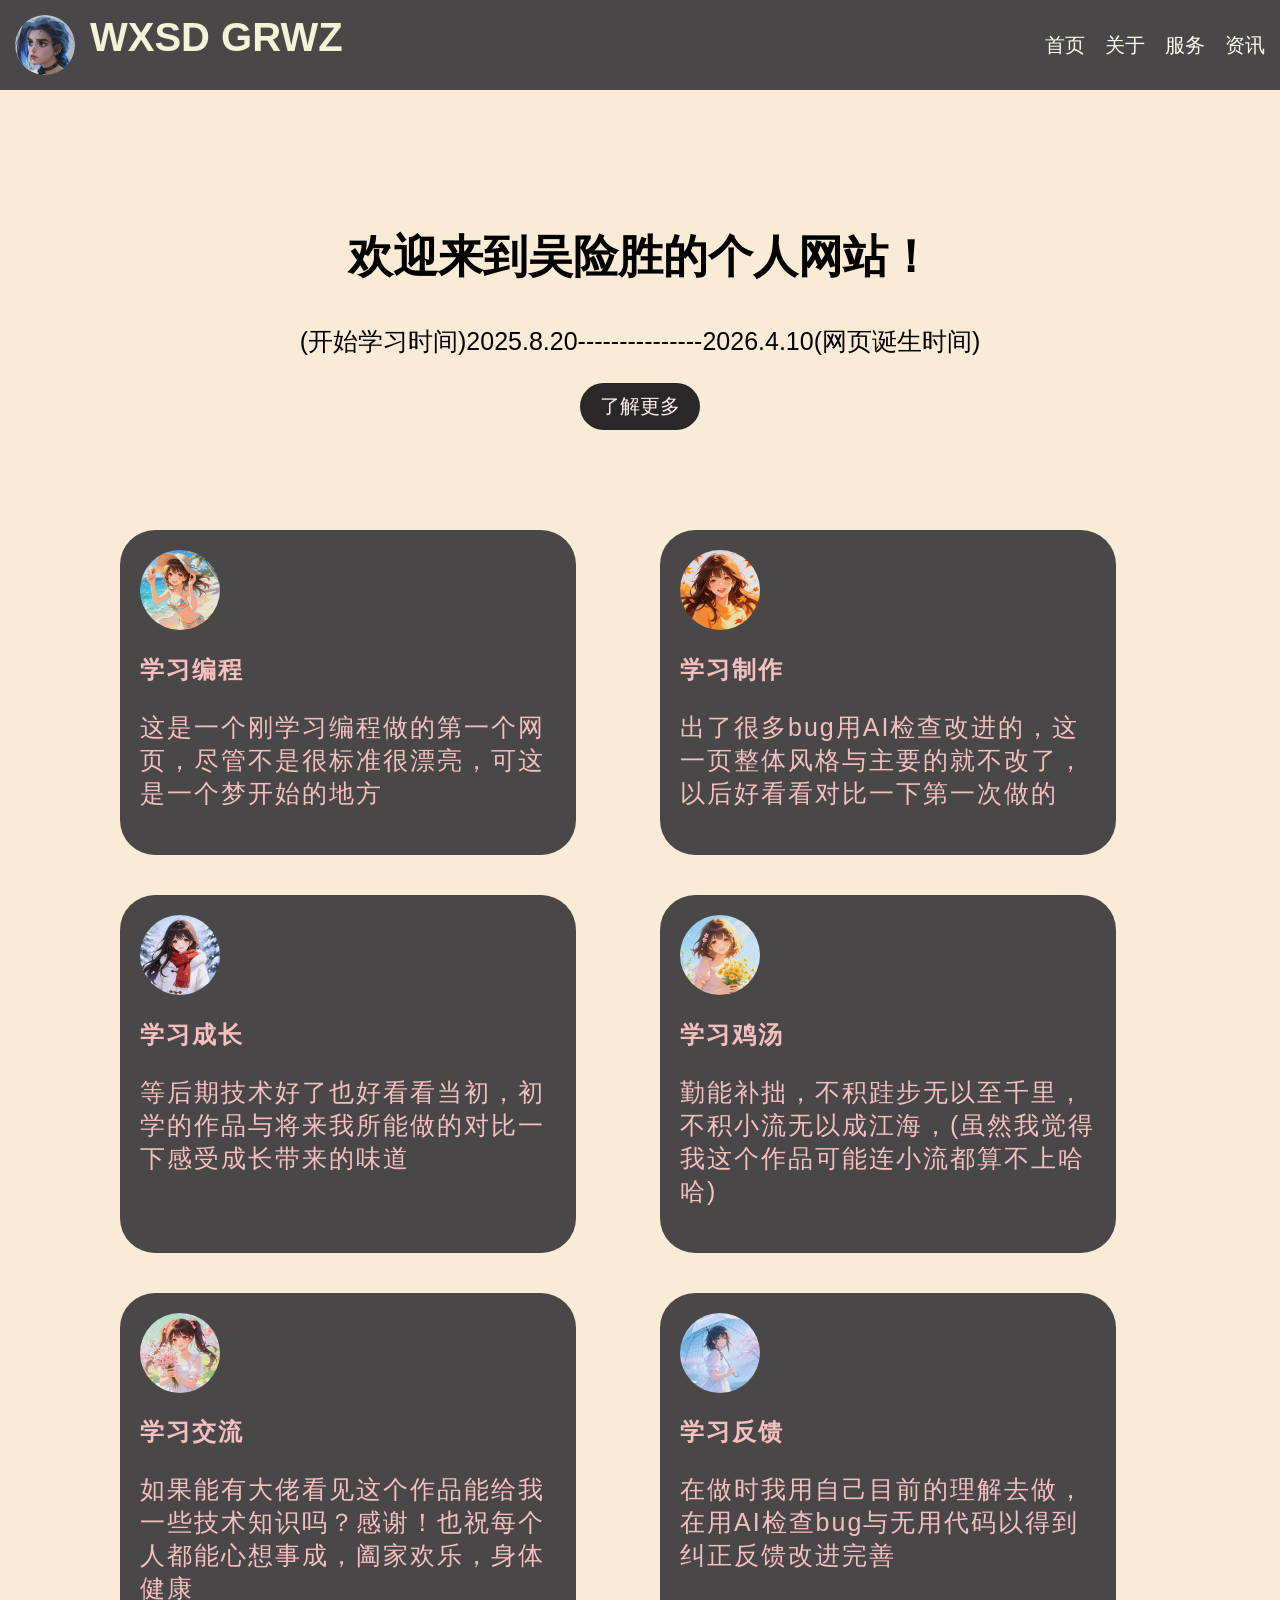
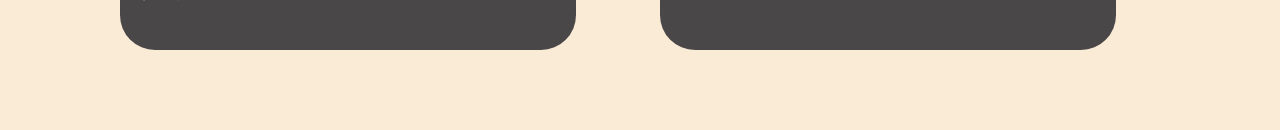
<file: index.html>
<!doctype html>
<html lang="zh-CN">
  <head>
    <meta charset="UTF-8" />
    <meta name="viewport" content="width=device-width, initial-scale=1.0" />
    <title>吴险胜的个人网站</title>
    <link rel="icon" type="image/x-icon" href="wytbtx.png" />
    <link rel="stylesheet" href="dhl.css" />
    <script>
      // 判断是否为移动端设备
      function isMobile() {
        return /Android|webOS|iPhone|iPad|iPod|BlackBerry|IEMobile|Opera Mini/i.test(
          navigator.userAgent,
        );
      }

      // 如果是移动端，跳转到你的手机页
      if (isMobile()) {
        // 这里改成你的移动端网址
        window.location.href = "ydd.html";
        // 或相对路径：window.location.href = "/mobile/index.html";
      }
    </script>
    <style>
      body {
        margin: 0;
        padding: 0;
        font-family: Arial, sans-serif;
        margin-left: auto; /*将导航链接推到右侧*/ /* 替代固定720px，适配不同屏幕 */
        margin-right: auto; /*将导航链接推到左侧*/ /* 替代固定720px，适配不同屏幕 */
      }
      main {
        padding: 50px 100px; /*内边距*/ /* 调整内边距，避免溢出 */
        background-color: antiquewhite; /*背景颜色*/
      }
      main p {
        font-size: 25px;
      }
      .sybt {
        text-align: center;
        padding: 50px 20px;

        font-size: 30px;
      }
      .sybt-js {
        /*大改！学了flex一维布局去做网格布局（二维）还做出来了其他装饰这个页就不做了*/
        /* 修复重复类名问题，改为sybt-js */
        /* 核心：网格布局 - 两列，列宽等分，间距20px */
        display: grid;
        grid-template-columns: repeat(2, 1fr); /* 两列，每列宽度相等 */
        gap: 20px; /* 替代固定height，自适应间距 */ /* 行列之间的间距（替代原有的margin/gap） */
        margin: 40px 0 20px;
        padding: 0 10px; /* 左右留白，避免贴边 */
      }
      .jsk {
        background-color: #494747;
        color: #f4bfbf; /*字体颜色*/
        margin: 10px; /*外边距*/
        padding: 20px; /*内边距*/
        border-radius: 35px; /*边框圆角*/
        letter-spacing: 2px; /*字母间距*/
        width: 80%; /*宽度*/ /* 增加宽度，优化显示 */
      }
      .anlu {
        background-color: #292727;
        border-radius: 35px;
        padding: 10px 20px;
        font-size: 20px;
        color: #fff0f0;
        border: none;
        cursor: pointer;
      }
    </style>
  </head>
  <body>
    <!-- 导航栏 -->
    <nav>
      <div class="logo">
        <img
          class="logo-tp"
          src="wytbtx.png"
          alt="头像logo"
          height="60px"
          width="60px"
        />
        <!--修复重复类名问题-->
        <div class="logo-text">WXSD GRWZ</div>
      </div>

      <div class="dh">
        <a href="index.html">首页</a>
        <a href="gy.html">关于</a>
        <a href="fwyan.html">服务</a>
        <a href="zx.html">资讯</a>
      </div>
    </nav>
    <!-- 主体内容 -->
    <main>
      <!-- 首页内容 -->
      <section class="sybt" id="sy">
        <h1>欢迎来到吴险胜的个人网站！</h1>
        <p>(开始学习时间)2025.8.20---------------2026.4.10(网页诞生时间)</p>
        <a href="gy.html"> <button class="anlu">了解更多</button></a>
      </section>
      <section class="sybt-js">
        <div class="jsk">
          <div>
            <img
              class="logo-tp"
              src="jstp1.png"
              alt="头像"
              width="80"
              height="80"
            />
          </div>
          <h1>学习编程</h1>
          <p>
            这是一个刚学习编程做的第一个网页，尽管不是很标准很漂亮，可这是一个梦开始的地方
          </p>
        </div>
        <div class="jsk">
          <div>
            <img
              class="logo-tp"
              src="jstp2.png"
              alt="头像"
              width="80"
              height="80"
            />
          </div>
          <h1>学习制作</h1>
          <p>
            出了很多bug用AI检查改进的，这一页整体风格与主要的就不改了，以后好看看对比一下第一次做的
          </p>
        </div>
        <div class="jsk">
          <div>
            <img
              class="logo-tp"
              src="jstp3.png"
              alt="头像"
              width="80"
              height="80"
            />
          </div>
          <h1>学习成长</h1>
          <p>
            等后期技术好了也好看看当初，初学的作品与将来我所能做的对比一下感受成长带来的味道
          </p>
        </div>
        <div class="jsk">
          <div>
            <img
              class="logo-tp"
              src="jstp4.png"
              alt="头像"
              width="80"
              height="80"
            />
          </div>
          <h1>学习鸡汤</h1>
          <p>
            勤能补拙，不积跬步无以至千里，不积小流无以成江海，(虽然我觉得我这个作品可能连小流都算不上哈哈)
          </p>
        </div>
        <div class="jsk">
          <div>
            <img
              class="logo-tp"
              src="jstp5.png"
              alt="头像"
              width="80"
              height="80"
            />
          </div>
          <h1>学习交流</h1>
          <p>
            如果能有大佬看见这个作品能给我一些技术知识吗？感谢！也祝每个人都能心想事成，阖家欢乐，身体健康
          </p>
        </div>
        <div class="jsk">
          <div>
            <img
              class="logo-tp"
              src="jstp6.png"
              alt="头像"
              width="80"
              height="80"
            />
          </div>
          <h1>学习反馈</h1>
          <p>
            在做时我用自己目前的理解去做，在用AI检查bug与无用代码以得到纠正反馈改进完善
          </p>
        </div>
      </section>
    </main>
  </body>
</html>
</file>
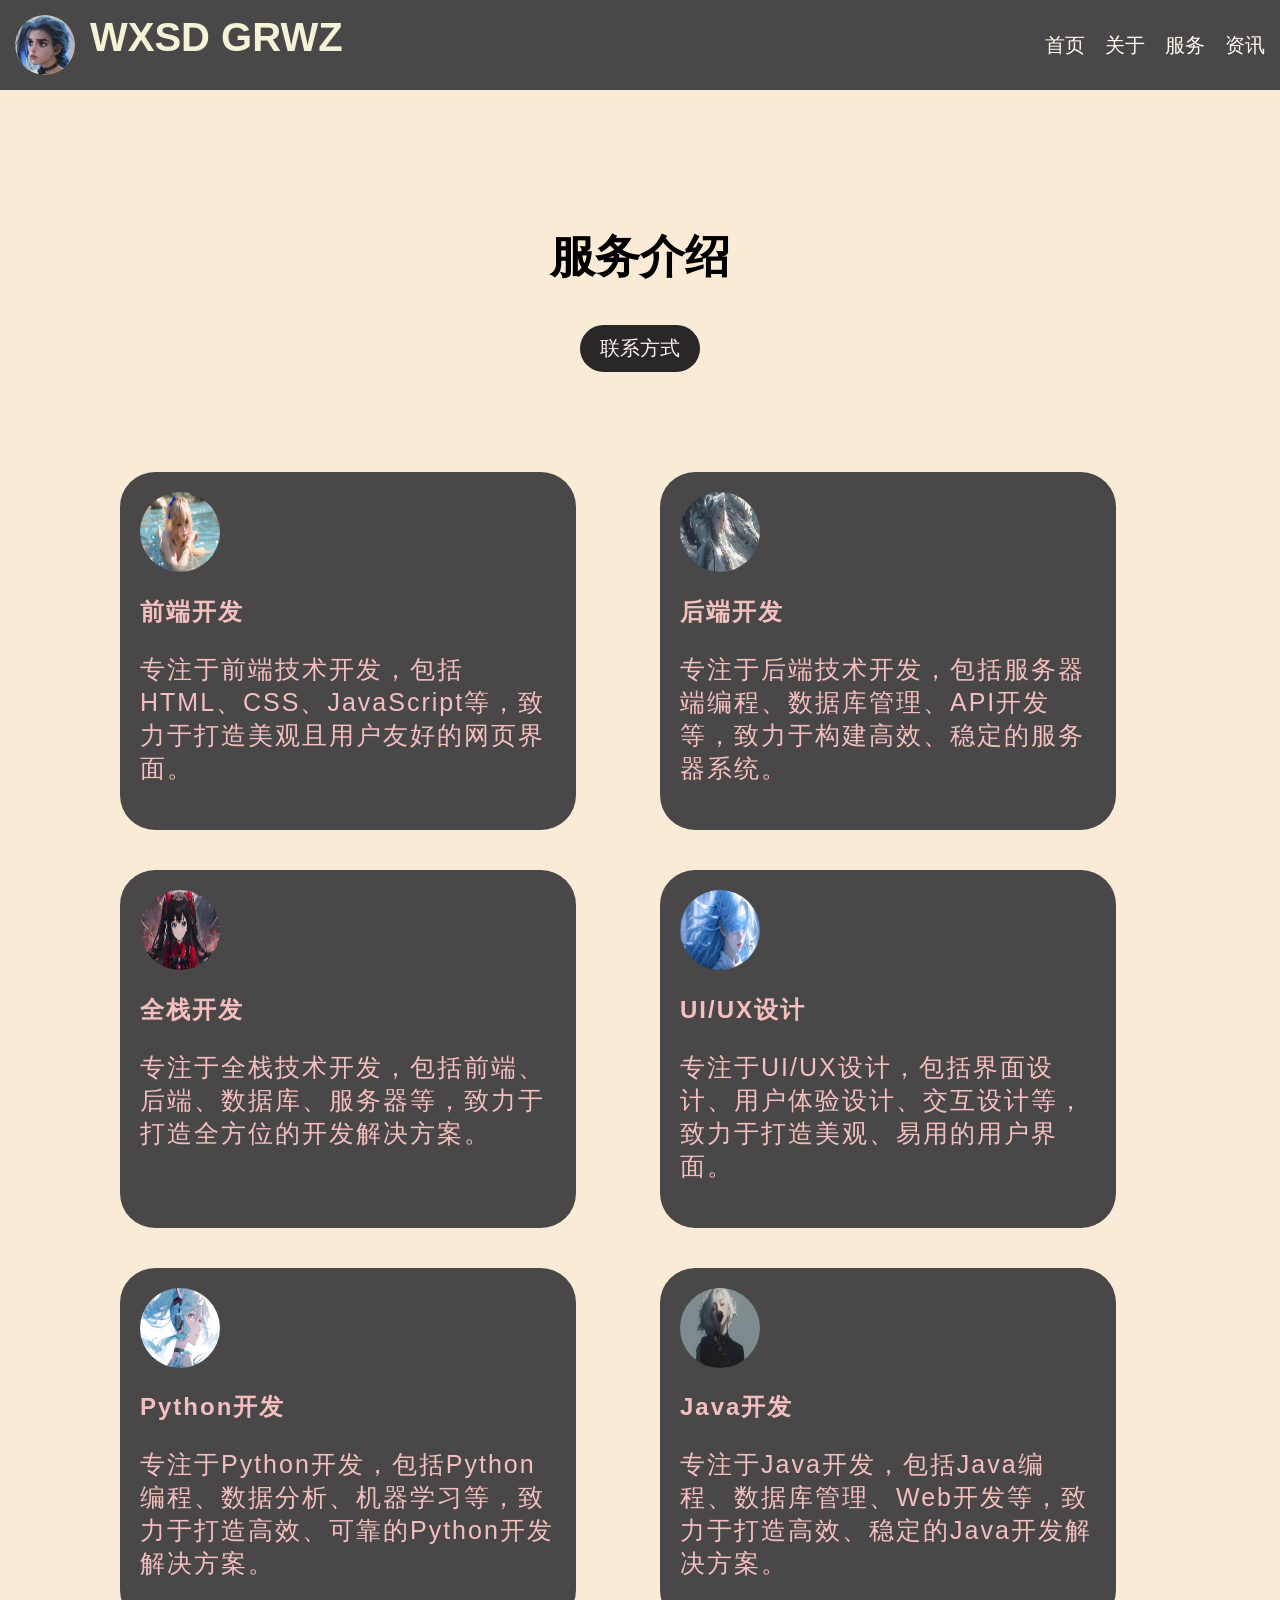
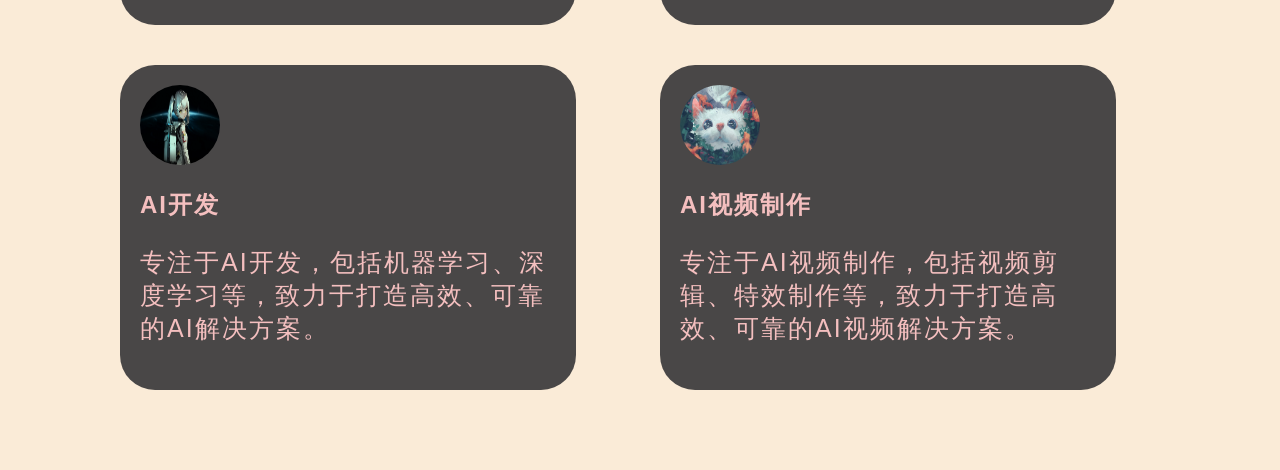
<file: fwyan.html>
<!doctype html>
<html lang="zh-CN">
  <head>
    <meta charset="UTF-8" />
    <meta name="viewport" content="width=device-width, initial-scale=1.0" />
    <title>吴险胜的个人网站</title>
    <link rel="stylesheet" href="dhl.css" />
    <link rel="icon" type="image/x-icon" href="wytbtx.png" />
    <style>
      body {
        margin: 0;
        padding: 0;
        font-family: Arial, sans-serif;
        margin-left: auto; /*将导航链接推到右侧*/ /* 替代固定720px，适配不同屏幕 */
        margin-right: auto; /*将导航链接推到左侧*/ /* 替代固定720px，适配不同屏幕 */
      }
      main {
        padding: 50px 100px; /*内边距*/ /* 调整内边距，避免溢出 */
        background-color: antiquewhite; /*背景颜色*/
      }
      main p {
        font-size: 25px;
      }
      .sybt {
        text-align: center;
        padding: 50px 20px;

        font-size: 30px;
      }
      .sybt-js {
        /*大改！学了flex一维布局去做网格布局（二维）还做出来了其他装饰这个页就不做了*/
        /* 修复重复类名问题，改为sybt-js */
        /* 核心：网格布局 - 两列，列宽等分，间距20px */
        display: grid;
        grid-template-columns: repeat(2, 1fr); /* 两列，每列宽度相等 */
        gap: 20px; /* 替代固定height，自适应间距 */ /* 行列之间的间距（替代原有的margin/gap） */
        margin: 40px 0 20px;
        padding: 0 10px; /* 左右留白，避免贴边 */
      }
      .jsk {
        background-color: #494747;
        color: #f4bfbf; /*字体颜色*/
        margin: 10px; /*外边距*/
        padding: 20px; /*内边距*/
        border-radius: 35px; /*边框圆角*/
        letter-spacing: 2px; /*字母间距*/
        width: 80%; /*宽度*/ /* 增加宽度，优化显示 */
      }
      .anlu {
        background-color: #292727;
        border-radius: 35px;
        padding: 10px 20px;
        font-size: 20px;
        color: #fff0f0;
        border: none;
        cursor: pointer;
      }
    </style>
  </head>
  <body>
    <!-- 导航栏 -->
    <nav>
      <div class="logo">
        <img
          class="logo-tp"
          src="wytbtx.png"
          alt="头像logo"
          height="60px"
          width="60px"
        />
        <!--修复重复类名问题-->
        <div class="logo-text">WXSD GRWZ</div>
      </div>

      <div class="dh">
        <a href="index.html">首页</a>
        <a href="gy.html">关于</a>
        <a href="fwyan.html">服务</a>
        <a href="zx.html">资讯</a>
      </div>
    </nav>
    <!-- 主体内容 -->
    <main>
      <!-- 首页内容 -->
      <section class="sybt" id="sy">
        <h1>服务介绍</h1>
        <a href="gy.html#fwlx" target="_blank">
          <button class="anlu">联系方式</button></a
        >
      </section>
      <section class="sybt-js">
        <div class="jsk">
          <div>
            <img
              class="logo-tp"
              src="fwtp.png"
              alt="头像"
              width="80"
              height="80"
            />
          </div>
          <h1>前端开发</h1>
          <p>
            专注于前端技术开发，包括HTML、CSS、JavaScript等，致力于打造美观且用户友好的网页界面。
          </p>
        </div>
        <div class="jsk">
          <div>
            <img
              class="logo-tp"
              src="fw2.png"
              alt="头像"
              width="80"
              height="80"
            />
          </div>
          <h1>后端开发</h1>
          <p>
            专注于后端技术开发，包括服务器端编程、数据库管理、API开发等，致力于构建高效、稳定的服务器系统。
          </p>
        </div>
        <div class="jsk">
          <div>
            <img
              class="logo-tp"
              src="fw3.png"
              alt="头像"
              width="80"
              height="80"
            />
          </div>
          <h1>全栈开发</h1>
          <p>
            专注于全栈技术开发，包括前端、后端、数据库、服务器等，致力于打造全方位的开发解决方案。
          </p>
        </div>
        <div class="jsk">
          <div>
            <img
              class="logo-tp"
              src="fw4.png"
              alt="头像"
              width="80"
              height="80"
            />
          </div>
          <h1>UI/UX设计</h1>
          <p>
            专注于UI/UX设计，包括界面设计、用户体验设计、交互设计等，致力于打造美观、易用的用户界面。
          </p>
        </div>
        <div class="jsk">
          <div>
            <img
              class="logo-tp"
              src="fw5.png"
              alt="头像"
              width="80"
              height="80"
            />
          </div>
          <h1>Python开发</h1>
          <p>
            专注于Python开发，包括Python编程、数据分析、机器学习等，致力于打造高效、可靠的Python开发解决方案。
          </p>
        </div>
        <div class="jsk">
          <div>
            <img
              class="logo-tp"
              src="fw6.png"
              alt="头像"
              width="80"
              height="80"
            />
          </div>
          <h1>Java开发</h1>
          <p>
            专注于Java开发，包括Java编程、数据库管理、Web开发等，致力于打造高效、稳定的Java开发解决方案。
          </p>
        </div>
        <div class="jsk">
          <div>
            <img
              class="logo-tp"
              src="fw7.png"
              alt="头像"
              width="80"
              height="80"
            />
          </div>
          <h1>AI开发</h1>
          <p>
            专注于AI开发，包括机器学习、深度学习等，致力于打造高效、可靠的AI解决方案。
          </p>
        </div>
        <div class="jsk">
          <div>
            <img
              class="logo-tp"
              src="fw9.png"
              alt="头像"
              width="80"
              height="80"
            />
          </div>
          <h1>AI视频制作</h1>
          <p>
            专注于AI视频制作，包括视频剪辑、特效制作等，致力于打造高效、可靠的AI视频解决方案。
          </p>
        </div>
      </section>
    </main>
  </body>
</html>
</file>
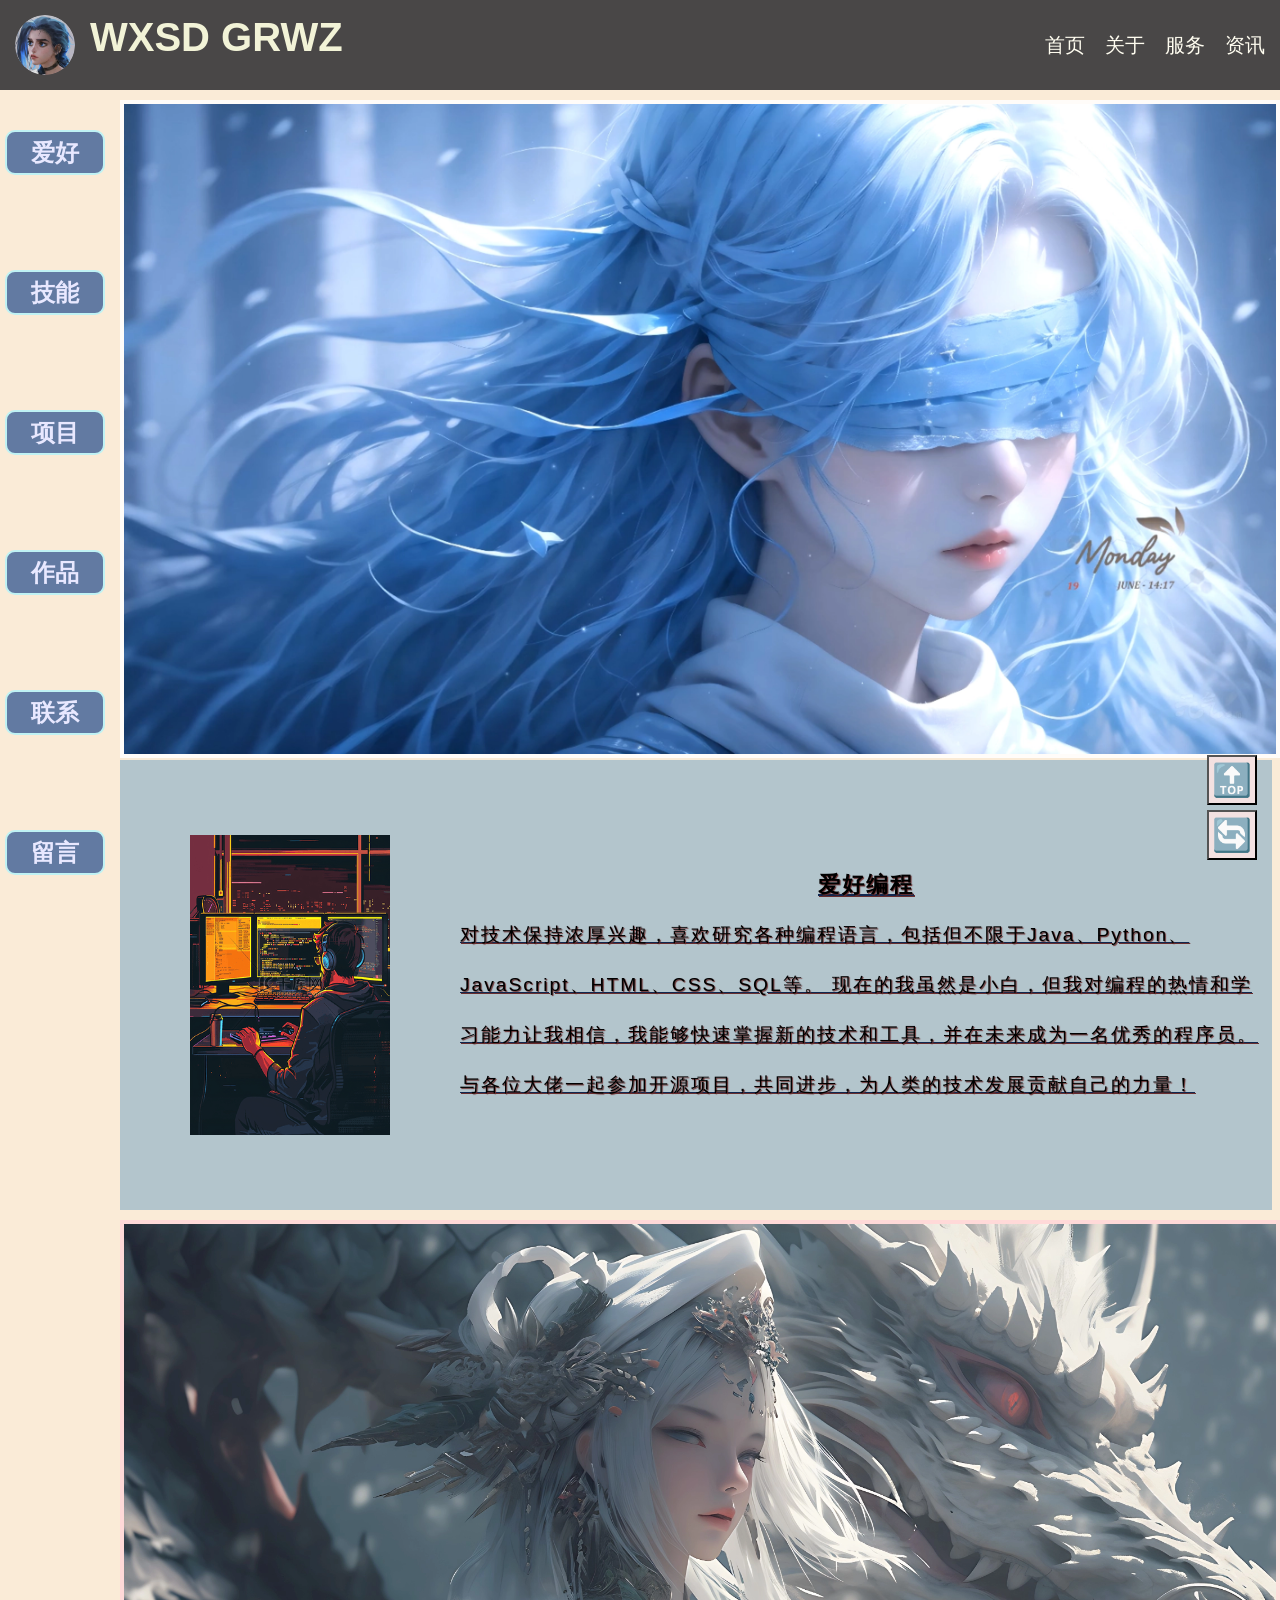
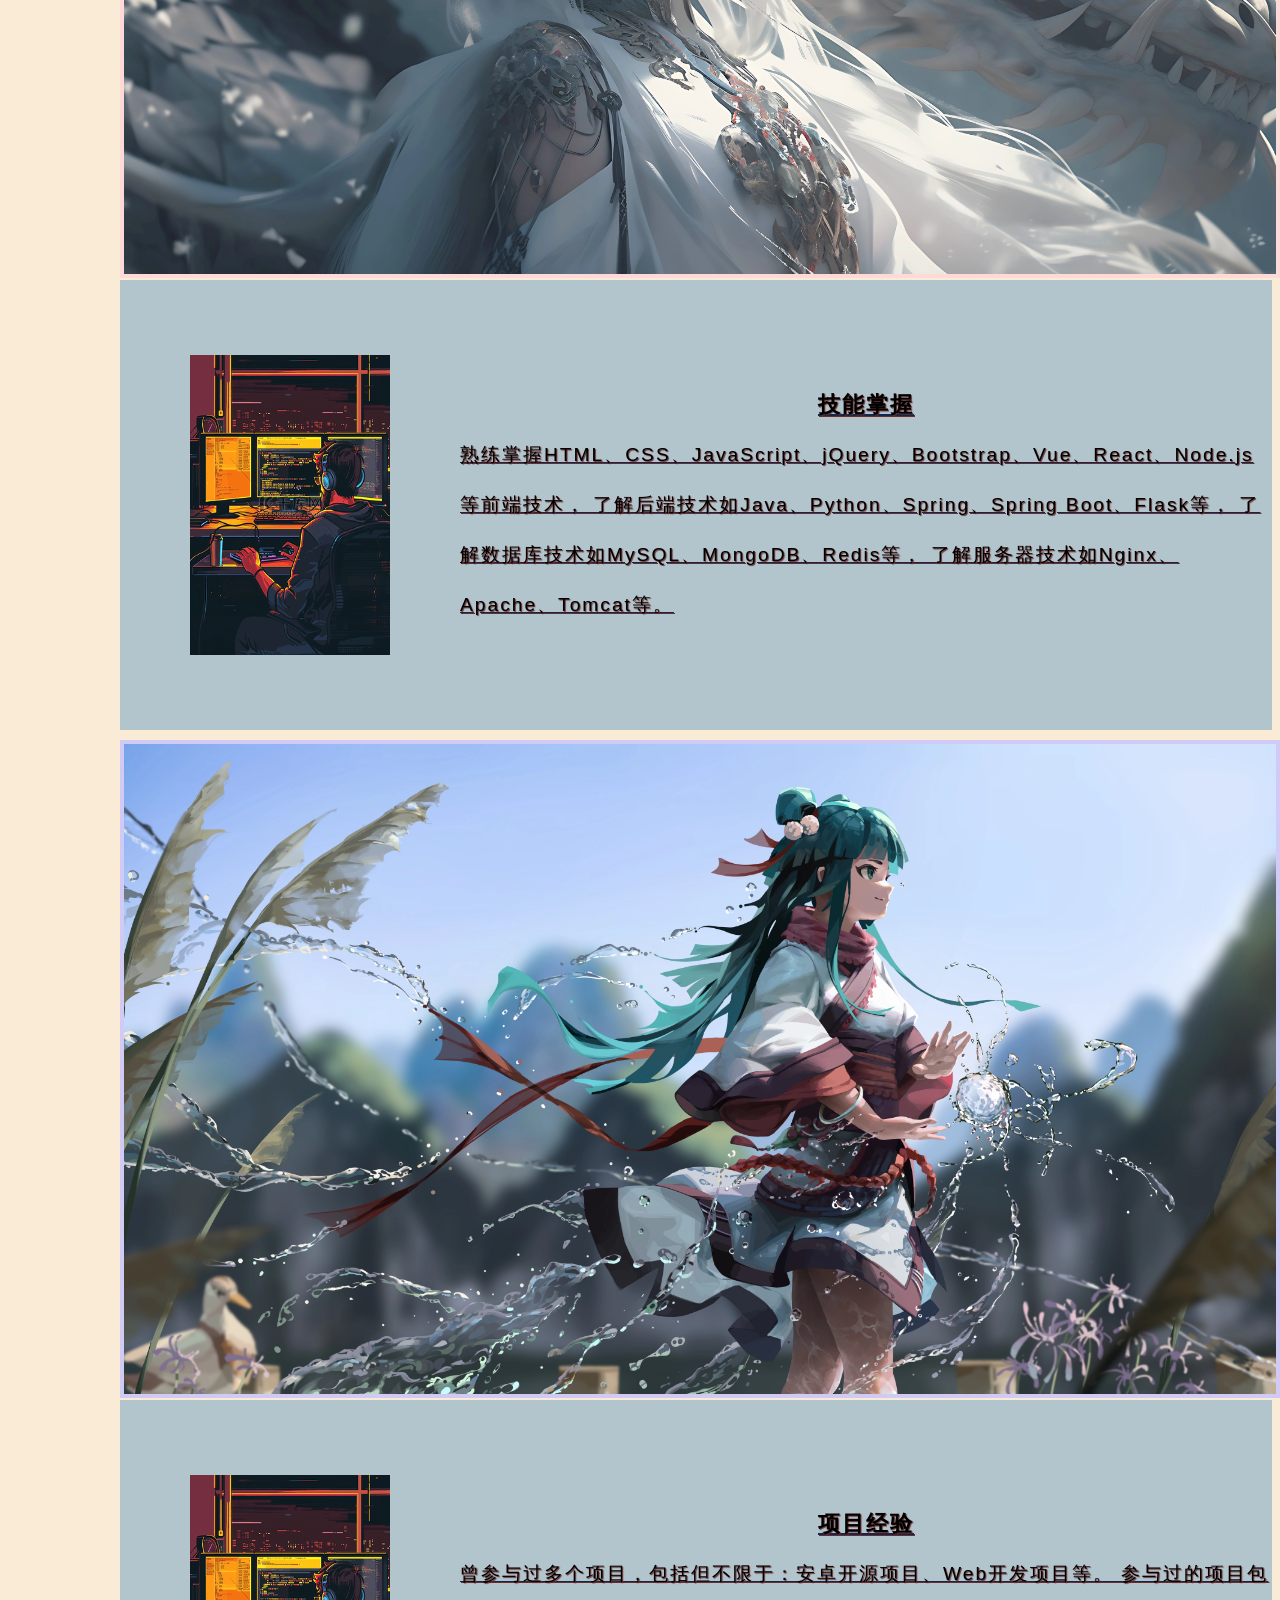
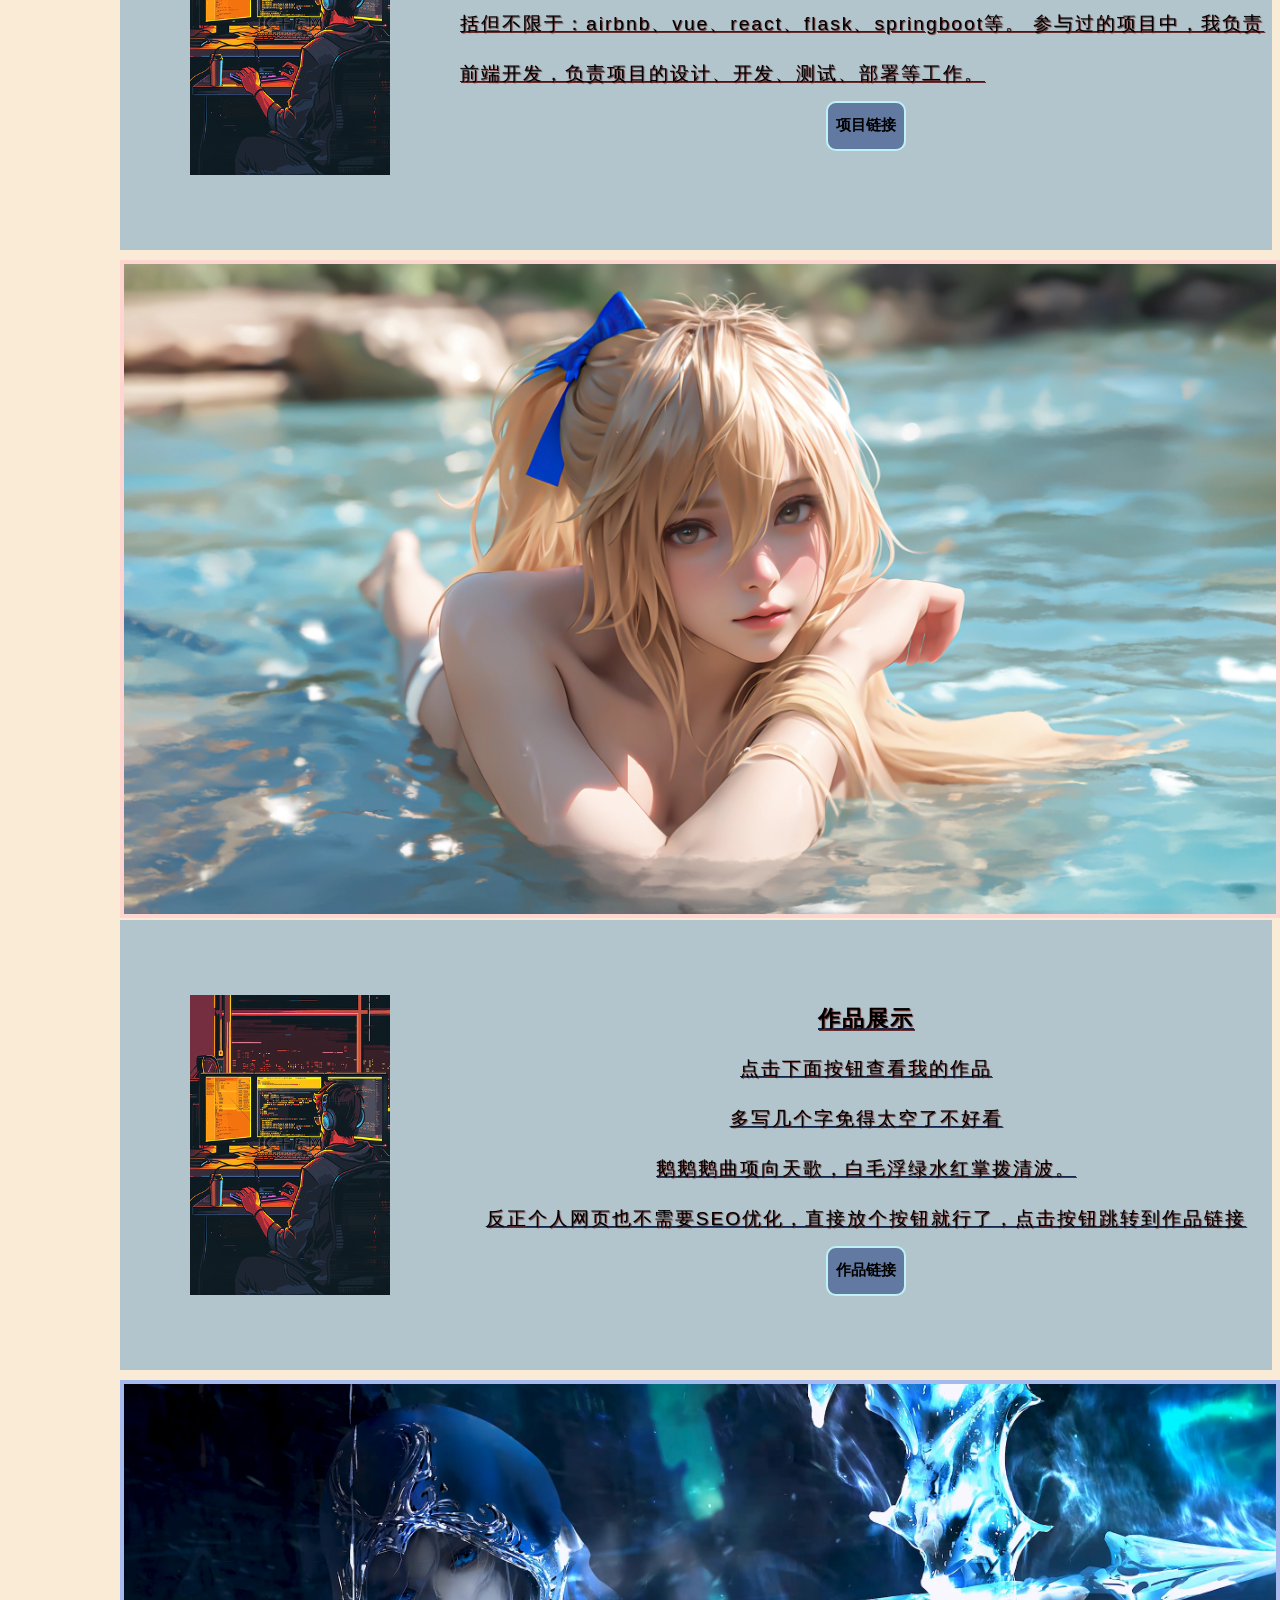
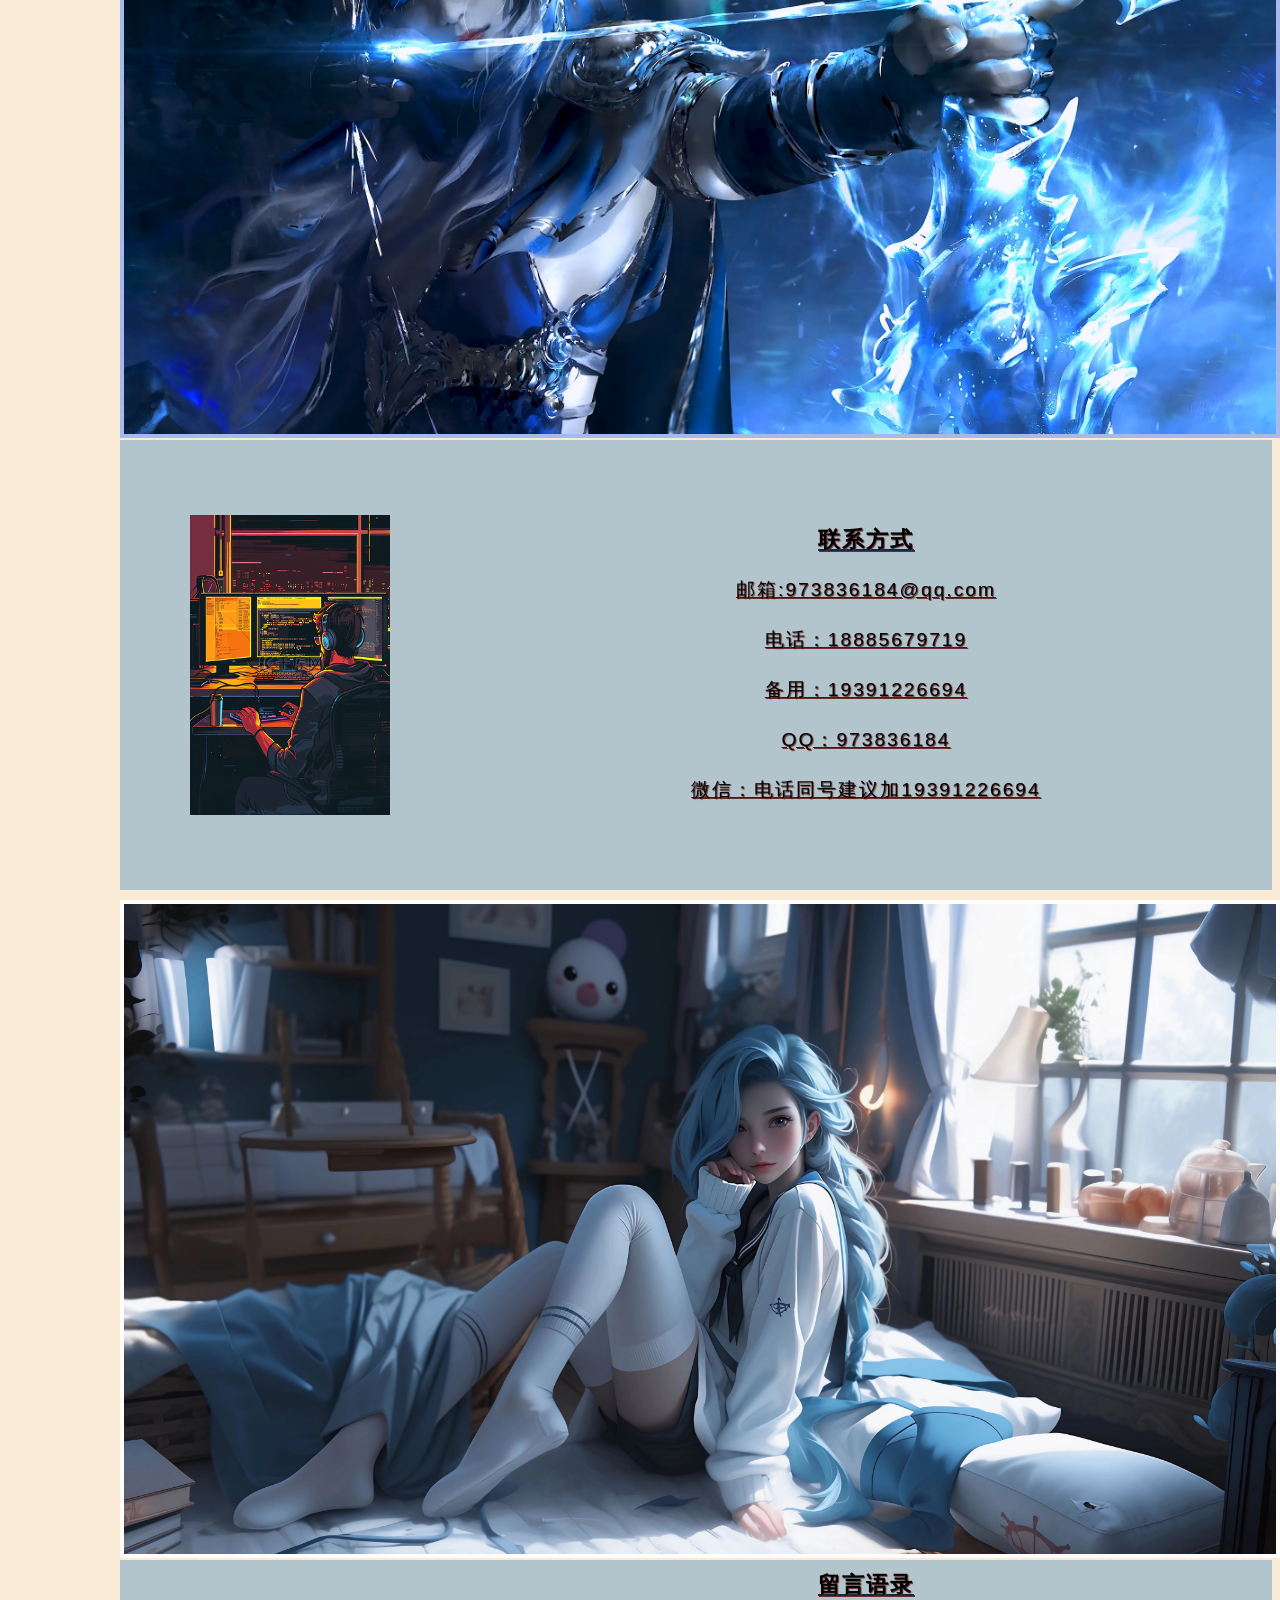
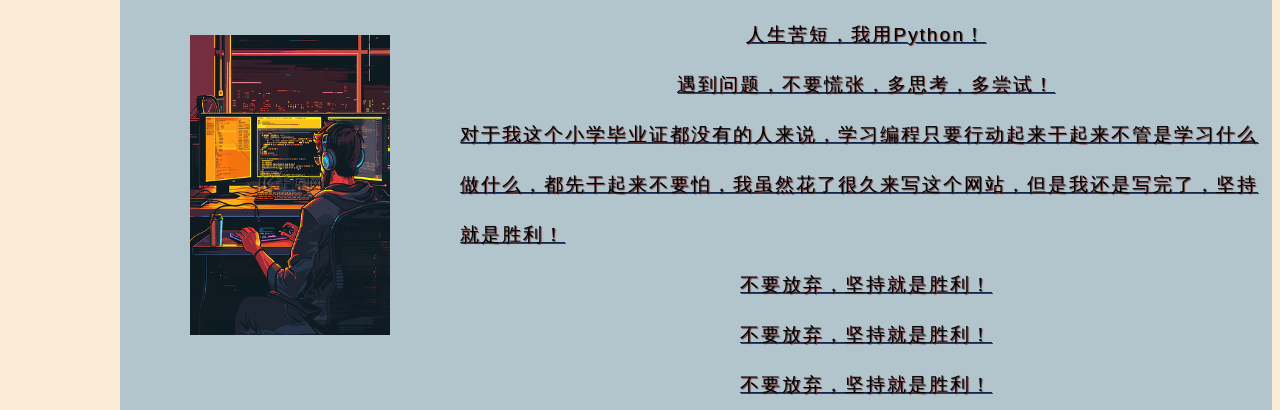
<file: gy.html>
<!doctype html>
<html lang="zh-CN">
  <head>
    <meta charset="UTF-8" />
    <meta name="viewport" content="width=device-width, initial-scale=1.0" />
    <title>吴险胜的个人网站</title>
    <link rel="icon" type="image/x-icon" href="wytbtx.png" />
    <style>
      * {
        margin: 0;
        padding: 0;
      }
      nav {
        /* 找到你现有的导航CSS样式，直接添加这3行即可 */
        /* 原有样式全部保留，不要删！不要改！ */
        /* 只新增下面4行，布局100%不变 */
        position: -webkit-sticky; /*兼容Safari浏览器的sticky*/
        position: sticky;
        display: flex; /*使用flex布局*/
        align-items: center; /*垂直居中对齐*/
        padding: 20px 15px; /*内边距*/
        background-color: #494747; /*背景颜色*/
        height: 50px; /*导航栏高度*/
      }
      .logo {
        display: flex; /*使用flex布局*/
      }
      .logo-tp {
        margin-right: 15px; /*头像与文字之间的间距*/
        border-radius: 50%;
      }
      .logo-text {
        /* 修复重复类名问题 */
        font-size: 40px;
        font-weight: bold;
        color: #f2f3d7;
      }

      .dh {
        display: flex;
        align-items: center;
        margin-left: auto; /*将导航链接推到右侧*/ /* 替代固定720px，适配不同屏幕 */
      }
      .dh a {
        display: flex;
        flex-direction: column;
        color: #fffdf0;
        text-decoration: none;
        font-size: 20px;
        margin-left: 20px;
      }

      .tp-dt {
        height: 500px;
        width: 100%;
        margin: 0;
      }
      .wz-tp {
        height: 300px;
        width: 200px;
      }
      body {
        /*将导航链接推到右侧*/ /* 替代固定720px，适配不同屏幕 */
        margin-right: auto; /*将导航链接推到左侧*/ /* 替代固定720px，适配不同屏幕 */
        font-family: Arial, sans-serif;
        background-color: antiquewhite; /*背景颜色*/
      }
      .ymtz a {
        display: flex;
      }
      .ymtz {
        height: 100%;
        width: 60px;
        margin: 10px;
      }
      .ymtz button {
        width: 100%;
        height: 40px;
        font-size: medium;
      }
      .ejdh {
        position: -webkit-sticky; /*兼容Safari浏览器的sticky*/
        position: sticky;
        z-index: 999;
        display: flex;
        flex-direction: column;
        position: fixed;
      }
      .ejdh-a button {
        width: 100px;
        height: 45px;
        font-size: 150%;
        background-color: #627aa2;
        border: 2px solid #bff2f4;
        border-radius: 10px;
        margin-top: 40px;
        margin-bottom: 55px;
        margin-left: 5px;
        color: rgb(232, 232, 255);
      }
      .fhdb {
        margin: px 2px 0; /*外边距*/ /* 调整外边距，增加左右间距 */
        position: fixed;
        width: 98.2%; /* 占据内容区的宽度 */
        display: flex;
        flex-direction: column;
        justify-content: flex-end; /* 将按钮放在底部 */
        align-items: flex-end; /* 将按钮靠左对齐 */
      }
      .fhdb button {
        position: -webkit-sticky; /*兼容Safari浏览器的sticky*/
        position: sticky;
        top: 0;
        z-index: 999;
        display: flex;
        justify-content: center;
        align-items: center;
        height: 50px;
        width: 50px;
        font-size: xx-large;
        background-color: rgb(243, 225, 225);
        margin: 5px 0 0 0; /* 上右下左 */ /* 调整外边距，增加左右间距 */
      }
      .fhdb a {
        text-decoration: none;
      }
      .gy-ah {
        height: 650px;
        width: 90%;
        margin: 10px 120px 0; /* 上右下左 */ /* 调整外边距，增加左右间距 */
      }
      .dtct {
        transition: transform 0.5s ease-in-out; /* 动画效果 */
        height: 650px;
        width: 100%;
      }
      .gy-ah-ah {
        display: flex;
        align-items: center;
        height: 450px;
        width: 90%;
        background-color: #98b7c9ba;
        margin: 10px 120px 0; /* 上右下左 */ /* 调整外边距，增加左右间距 */
      }

      .xtx {
        margin: 70px;

        width: 200px;
        height: 300px;
      }
      main {
        position: -webkit-sticky; /*兼容Safari浏览器的sticky*/
        position: sticky;
        top: 100px;
      }
      .dtct-xt {
        width: 200px;
        height: 300px;
      }
      .wbjs {
        display: flex;
        flex-direction: column;
        justify-content: center;
        align-items: center;

        height: 400px;
        width: 950px;
        text-decoration: underline;
        text-shadow: #682d2d 1px 1px 1px;
        text-rendering: auto;
        text-decoration-color: #11274f;
        letter-spacing: 2px;
        font-size: 120%;
        line-height: 50px;
      }
    </style>
  </head>
  <body>
    <!-- 导航栏 -->
    <nav>
      <div class="logo">
        <img
          class="logo-tp"
          src="wytbtx.png"
          alt="头像logo"
          height="60px"
          width="60px"
        />
        <!--修复重复类名问题-->
        <div class="logo-text">WXSD GRWZ</div>
      </div>

      <div class="dh">
        <a href="index.html">首页</a>
        <a href="gy.html">关于</a>
        <a href="fwyan.html">服务</a>
        <a href="zx.html">资讯</a>
      </div>
    </nav>
    <!-- 二级导航 -->
    <div class="ejdh">
      <a class="ejdh-a" href="#ah"
        ><button><b>爱好</b></button></a
      >
      <a class="ejdh-a" href="#jn"
        ><button><b>技能</b></button></a
      >
      <a class="ejdh-a" href="#xm"
        ><button><b>项目</b></button></a
      >
      <a class="ejdh-a" href="#zp"
        ><button><b>作品</b></button></a
      >
      <a class="ejdh-a" href="#lx" id="fwtz"
        ><button><b>联系</b></button></a
      >
      <a class="ejdh-a" href="#ly"
        ><button><b>留言</b></button></a
      >
    </div>
    <!-- 内容 -->
    <main>
      <div class="gy">
        <div class="gy-ah">
          <img
            style="border: #ffffffda solid 4px"
            class="dtct"
            src="fw4.png"
            alt="动图"
            title="图片来源于网络只是用于学习"
          />
        </div>
        <div class="fhdb">
          <a id="zd" href="#"><button class="fhdb-an">🔝</button></a>
          <a id="sx" href=""><button class="fhdb-sx">🔄️</button></a>
        </div>
        <div class="gy-ah-ah" id="ah">
          <div class="xtx">
            <img
              class="dtct-xt"
              src="aihaoxt.png"
              alt="爱好图片"
              title="图片来源于网络只是用于学习"
            />
          </div>
          <div class="wbjs">
            <h3>爱好编程</h3>
            <p>
              对技术保持浓厚兴趣，喜欢研究各种编程语言，包括但不限于Java、Python、JavaScript、HTML、CSS、SQL等。
              现在的我虽然是小白，但我对编程的热情和学习能力让我相信，我能够快速掌握新的技术和工具，并在未来成为一名优秀的程序员。
              与各位大佬一起参加开源项目，共同进步，为人类的技术发展贡献自己的力量！
            </p>
          </div>
        </div>
        <!--返回顶部按钮与刷新按钮 -->

        <div class="gy-ah">
          <img
            style="border: #ffd8d8f0 solid 4px"
            class="dtct"
            src="fw2.png"
            alt="图片"
            title="图片来源于网络只是用于学习"
          />
        </div>
        <div class="gy-ah-ah" id="jn">
          <div class="xtx">
            <img
              class="dtct-xt"
              src="aihaoxt.png"
              alt="爱好图片"
              title="图片来源于网络只是用于学习"
            />
          </div>
          <div class="wbjs">
            <h3>技能掌握</h3>
            <p>
              熟练掌握HTML、CSS、JavaScript、jQuery、Bootstrap、Vue、React、Node.js等前端技术，
              了解后端技术如Java、Python、Spring、Spring Boot、Flask等，
              了解数据库技术如MySQL、MongoDB、Redis等，
              了解服务器技术如Nginx、Apache、Tomcat等。
            </p>
          </div>
        </div>
        <!--返回顶部按钮与刷新按钮 -->

        <div class="gy-ah">
          <img
            style="border: #bfbdffb6 solid 4px"
            class="dtct"
            src="fw8.png"
            alt="图片"
            title="图片来源于网络只是用于学习"
          />
        </div>
        <div class="gy-ah-ah" id="xm">
          <div class="xtx">
            <img
              class="dtct-xt"
              src="aihaoxt.png"
              alt="爱好图片"
              title="图片来源于网络只是用于学习"
            />
          </div>
          <div class="wbjs">
            <h3>项目经验</h3>
            <p>
              曾参与过多个项目，包括但不限于：安卓开源项目、Web开发项目等。
              参与过的项目包括但不限于：airbnb、vue、react、flask、springboot等。
              参与过的项目中，我负责前端开发，负责项目的设计、开发、测试、部署等工作。
            </p>
            <a href="zx.html#xm" target="_blank"
              ><button
                style="
                  height: 50px;
                  width: 80px;
                  background-color: #627aa2;
                  border: 2px solid #bff2f4;
                  border-radius: 10px;
                  font-size: 80%;
                "
              >
                <b>项目链接</b>
              </button></a
            >
          </div>
        </div>
        <!--返回顶部按钮与刷新按钮 -->

        <div class="gy-ah">
          <img
            style="border: #ffd2d2da solid 4px"
            class="dtct"
            src="fwtp.png"
            alt="图片"
            title="图片来源于网络只是用于学习"
          />
        </div>
        <div class="gy-ah-ah" id="zp">
          <div class="xtx">
            <img
              class="dtct-xt"
              src="aihaoxt.png"
              alt="爱好图片"
              title="图片来源于网络只是用于学习"
            />
          </div>
          <div class="wbjs">
            <h3>作品展示</h3>
            <p>点击下面按钮查看我的作品</p>
            <p>多写几个字免得太空了不好看</p>
            <p>鹅鹅鹅曲项向天歌，白毛浮绿水红掌拨清波。</p>
            反正个人网页也不需要SEO优化，直接放个按钮就行了，点击按钮跳转到作品链接
            <a href="zx.html#zp" target="_blank"
              ><button
                style="
                  height: 50px;
                  width: 80px;
                  background-color: #627aa2;
                  border: 2px solid #bff2f4;
                  border-radius: 10px;
                  font-size: 80%;
                "
              >
                <b>作品链接</b>
              </button></a
            >
          </div>
        </div>
        <!--返回顶部按钮与刷新按钮 -->

        <div class="gy-ah">
          <img
            style="border: #86a7f6ba solid 4px"
            class="dtct"
            src="gyct4.png"
            alt="图片"
            title="图片来源于网络只是用于学习"
          />
        </div>
        <div class="gy-ah-ah" id="lx">
          <div class="xtx">
            <img
              class="dtct-xt"
              src="aihaoxt.png"
              alt="爱好图片"
              title="图片来源于网络只是用于学习"
            />
          </div>
          <div class="wbjs" id="fwlx">
            <h3>联系方式</h3>
            <p>邮箱:973836184@qq.com</p>
            <p>电话：18885679719</p>
            <p>备用：19391226694</p>
            <p>QQ：973836184</p>
            <p>微信：电话同号建议加19391226694</p>
          </div>
        </div>
        <!--返回顶部按钮与刷新按钮 -->

        <div class="gy-ah">
          <img
            style="border: #ffffffda solid 4px"
            class="dtct"
            src="gyct5.png"
            alt="图片"
            title="图片来源于网络只是用于学习"
          />
        </div>
        <div class="gy-ah-ah" id="ly">
          <div class="xtx">
            <img
              class="dtct-xt"
              src="aihaoxt.png"
              alt="爱好图片"
              title="图片来源于网络只是用于学习"
            />
          </div>
          <div class="wbjs">
            <h3>留言语录</h3>
            <p>人生苦短，我用Python！</p>
            <p>遇到问题，不要慌张，多思考，多尝试！</p>
            <p>
              对于我这个小学毕业证都没有的人来说，学习编程只要行动起来干起来不管是学习什么做什么，都先干起来不要怕，我虽然花了很久来写这个网站，但是我还是写完了，坚持就是胜利！
            </p>
            <p>不要放弃，坚持就是胜利！</p>
            <p>不要放弃，坚持就是胜利！</p>
            <p>不要放弃，坚持就是胜利！</p>
          </div>
        </div>
        <!--返回顶部按钮与刷新按钮 -->
      </div>
    </main>
  </body>
</html>
</file>
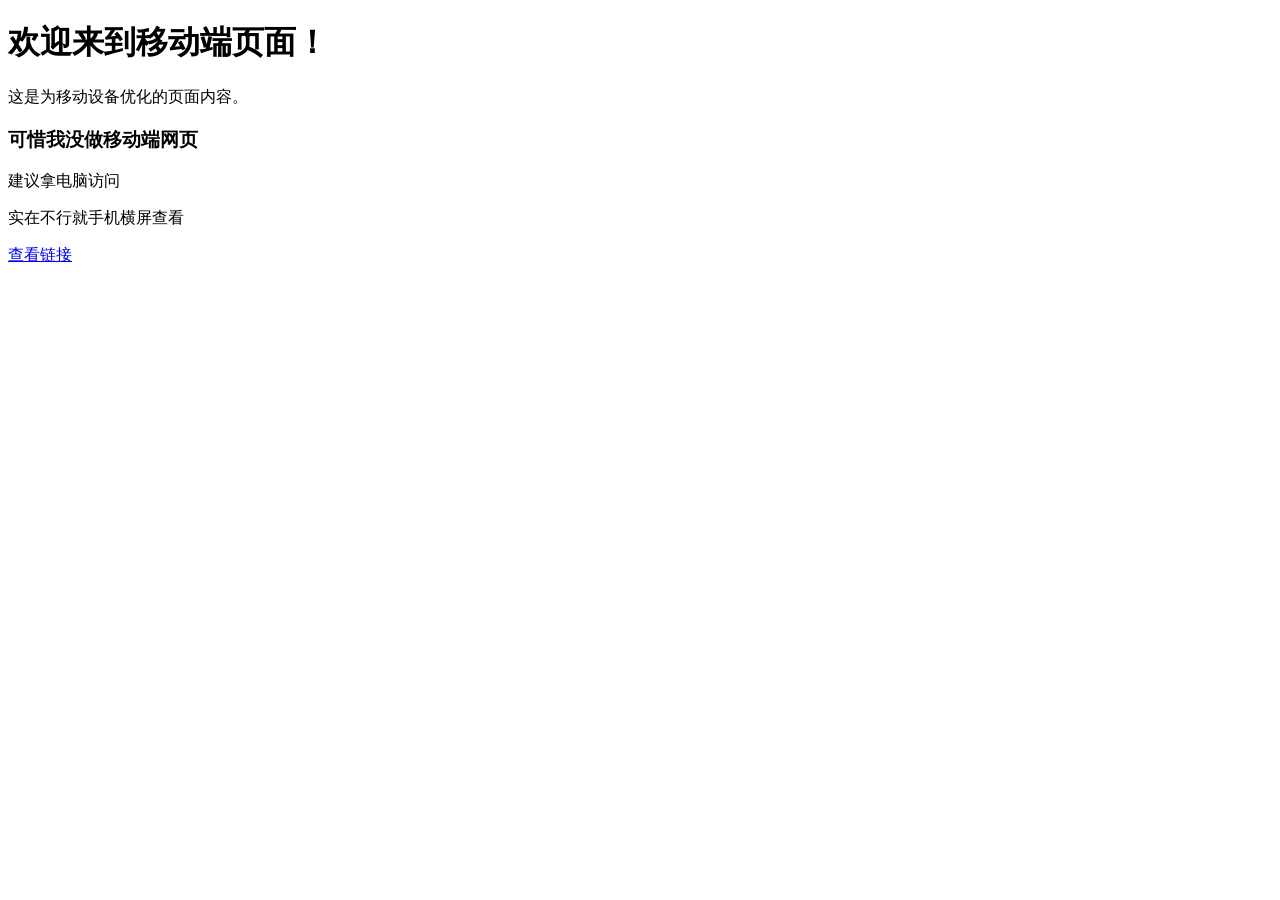
<file: ydd.html>
<!doctype html>
<html lang="zh-CN">
  <head>
    <meta charset="UTF-8" />
    <meta name="viewport" content="width=device-width, initial-scale=1.0" />
    <title>移动端页面</title>
  </head>
  <body>
    <h1>欢迎来到移动端页面！</h1>
    <p>这是为移动设备优化的页面内容。</p>
    <h3>可惜我没做移动端网页</h3>
    <p>建议拿电脑访问</p>
    <p>实在不行就手机横屏查看</p>
    <a href="index.html">查看链接</a>
  </body>
</html>
</file>
<file: dhl.css>
body {
  background-color: rgb(72, 72, 65);
  margin: 0; /* 重置默认边距，替代nav的负margin */
}
nav {
  /* 找到你现有的导航CSS样式，直接添加这3行即可 */
  /* 原有样式全部保留，不要删！不要改！ */
  /* 只新增下面4行，布局100%不变 */
  position: -webkit-sticky; /*兼容Safari浏览器的sticky*/
  position: sticky;
  top: 0;
  z-index: 999;
  display: flex; /*使用flex布局*/
  align-items: center; /*垂直居中对齐*/
  padding: 20px 15px; /*内边距*/
  background-color: #494747; /*背景颜色*/
  height: 50px; /*导航栏高度*/
}
.logo {
  display: flex; /*使用flex布局*/
}
.logo-tp {
  margin-right: 15px; /*头像与文字之间的间距*/
  border-radius: 50%;
}
.logo-text {
  /* 修复重复类名问题 */
  font-size: 40px;
  font-weight: bold;
  color: #f2f3d7;
}

.dh {
  display: flex;
  align-items: center;
  margin-left: auto; /*将导航链接推到右侧*/ /* 替代固定720px，适配不同屏幕 */
}
.dh a {
  display: flex;
  flex-direction: column;
  color: #fffdf0;
  text-decoration: none;
  font-size: 20px;
  margin-left: 20px;
}
</file>
